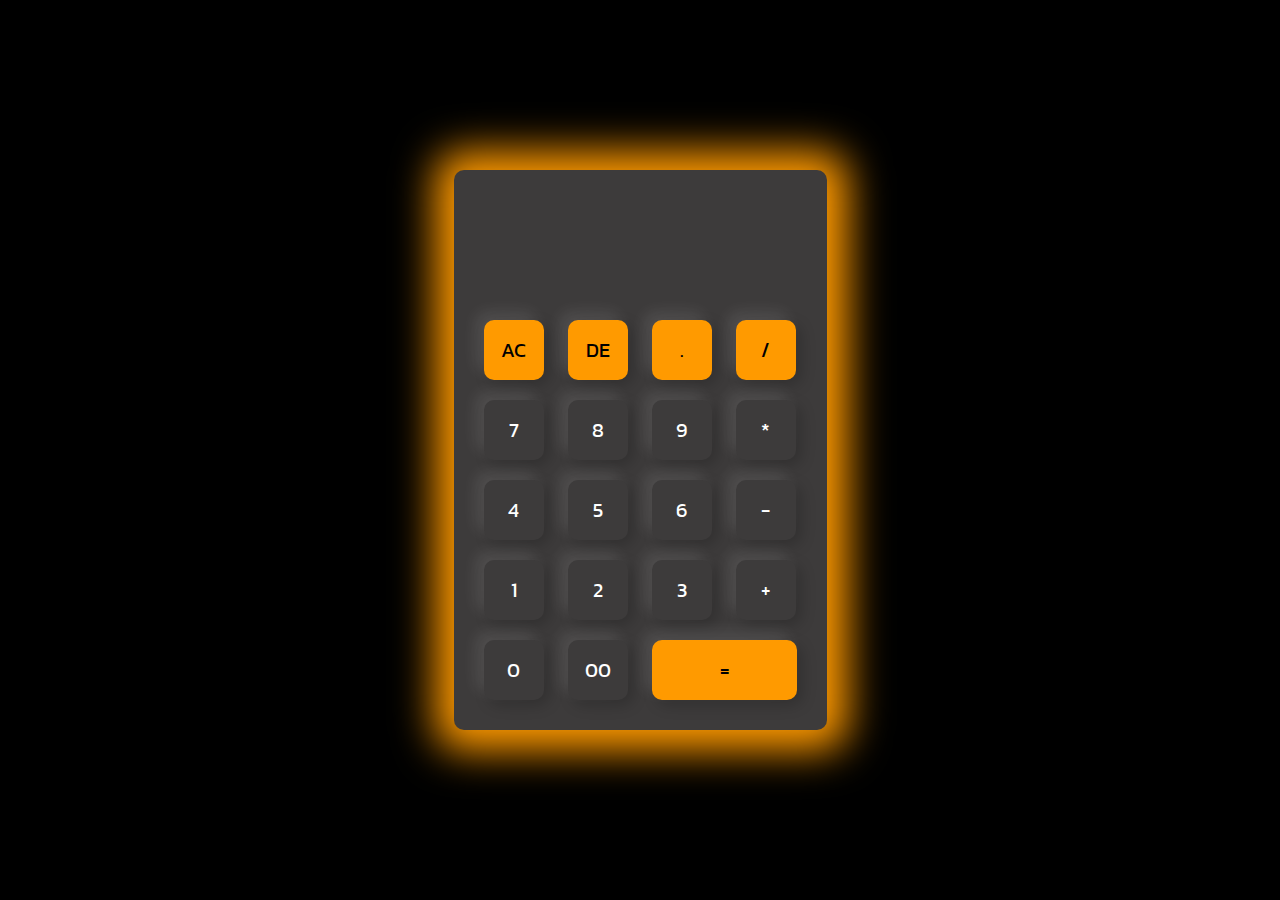
<file: Task 3 - Calculator/index.html>
<!DOCTYPE html>
<html lang="en">
    <head>
        <meta charset="UTF-8">
        <meta name="viewport" content="width=device-width, initial-scale=1.0">
        <link rel="stylesheet" href="./styles.css">
        <title>Calculator</title>
    </head>
    <body>
        <div class="container">
            <div class="calculator">
                <form>
                    <div class="display">
                        <input type="text" name="display">
                    </div>
                    <div>
                        <input type="button" value="AC" onclick="display.value = '' " class="diff-color">
                        <input type="button" value="DE" onclick="display.value = display.value.toString().slice(0,-1) " class="diff-color">
                        <input type="button" value="." onclick="display.value += '.' " class="diff-color">
                        <input type="button" value="/" onclick="display.value += '/' " class="diff-color">
                    </div>
                    <div>
                        <input type="button" value="7" onclick="display.value += '7' ">
                        <input type="button" value="8" onclick="display.value += '8' ">
                        <input type="button" value="9" onclick="display.value += '9' ">
                        <input type="button" value="*" onclick="display.value += '*' ">
                    </div>
                    <div>
                        <input type="button" value="4" onclick="display.value += '4' ">
                        <input type="button" value="5" onclick="display.value += '5' ">
                        <input type="button" value="6" onclick="display.value += '6' ">
                        <input type="button" value="-" onclick="display.value += '-' ">
                    </div>
                    <div>
                        <input type="button" value="1" onclick="display.value += '1' ">
                        <input type="button" value="2" onclick="display.value += '2' ">
                        <input type="button" value="3" onclick="display.value += '3' ">
                        <input type="button" value="+" onclick="display.value += '+' ">
                    </div>
                    <div>
                        <input type="button" value="0" onclick="display.value += '0' ">
                        <input type="button" value="00" onclick="display.value += '00' ">
                        <input class="equal diff-color" type="button" value="=" onclick="display.value = eval(display.value)">
                    </div>
                </form>
            </div>
        </div>
    </body>
</html>
</file>
<file: Task 3 - Calculator/styles.css>
@import url('https://fonts.googleapis.com/css2?family=Kanit&display=swap');

*{
    margin: 0;
    padding: 0;
    box-sizing: border-box;
    font-family: 'Kanit', sans-serif;
}

.container{
    display: flex;
    align-items: center;
    justify-content: center;
    width: 100%;
    height: 100vh;
    background-color: #000000;
}

.calculator{
    background-color: #3d3b3b;
    padding: 20px;
    border-radius: 10px;
    box-shadow: 1px 1px 40px 20px #ff9a00;
}

.calculator form input{
    border: 0;
    outline: 0;
    width: 60px;
    height: 60px;
    border-radius: 10px;
    box-shadow: -8px -8px 15px rgba(255, 255, 255, 0.1), 5px 5px 15px rgba(0, 0, 0, 0.2);
    background: transparent;
    font-size: 20px;
    color: white;
    cursor: pointer;
    margin: 10px;
}

form .display{
    display: flex;
    justify-content: flex-end;
    margin: 20px 0;
}

form .display input{
    text-align: right;
    flex: 1;
    font-size: 45px;
    box-shadow: none;
    /* background-color: white;
    color: black; */
}

form input.equal{
    width: 145px;
}

form div .diff-color{
    background-color: #ff9a00;
    color: black;
}
</file>
